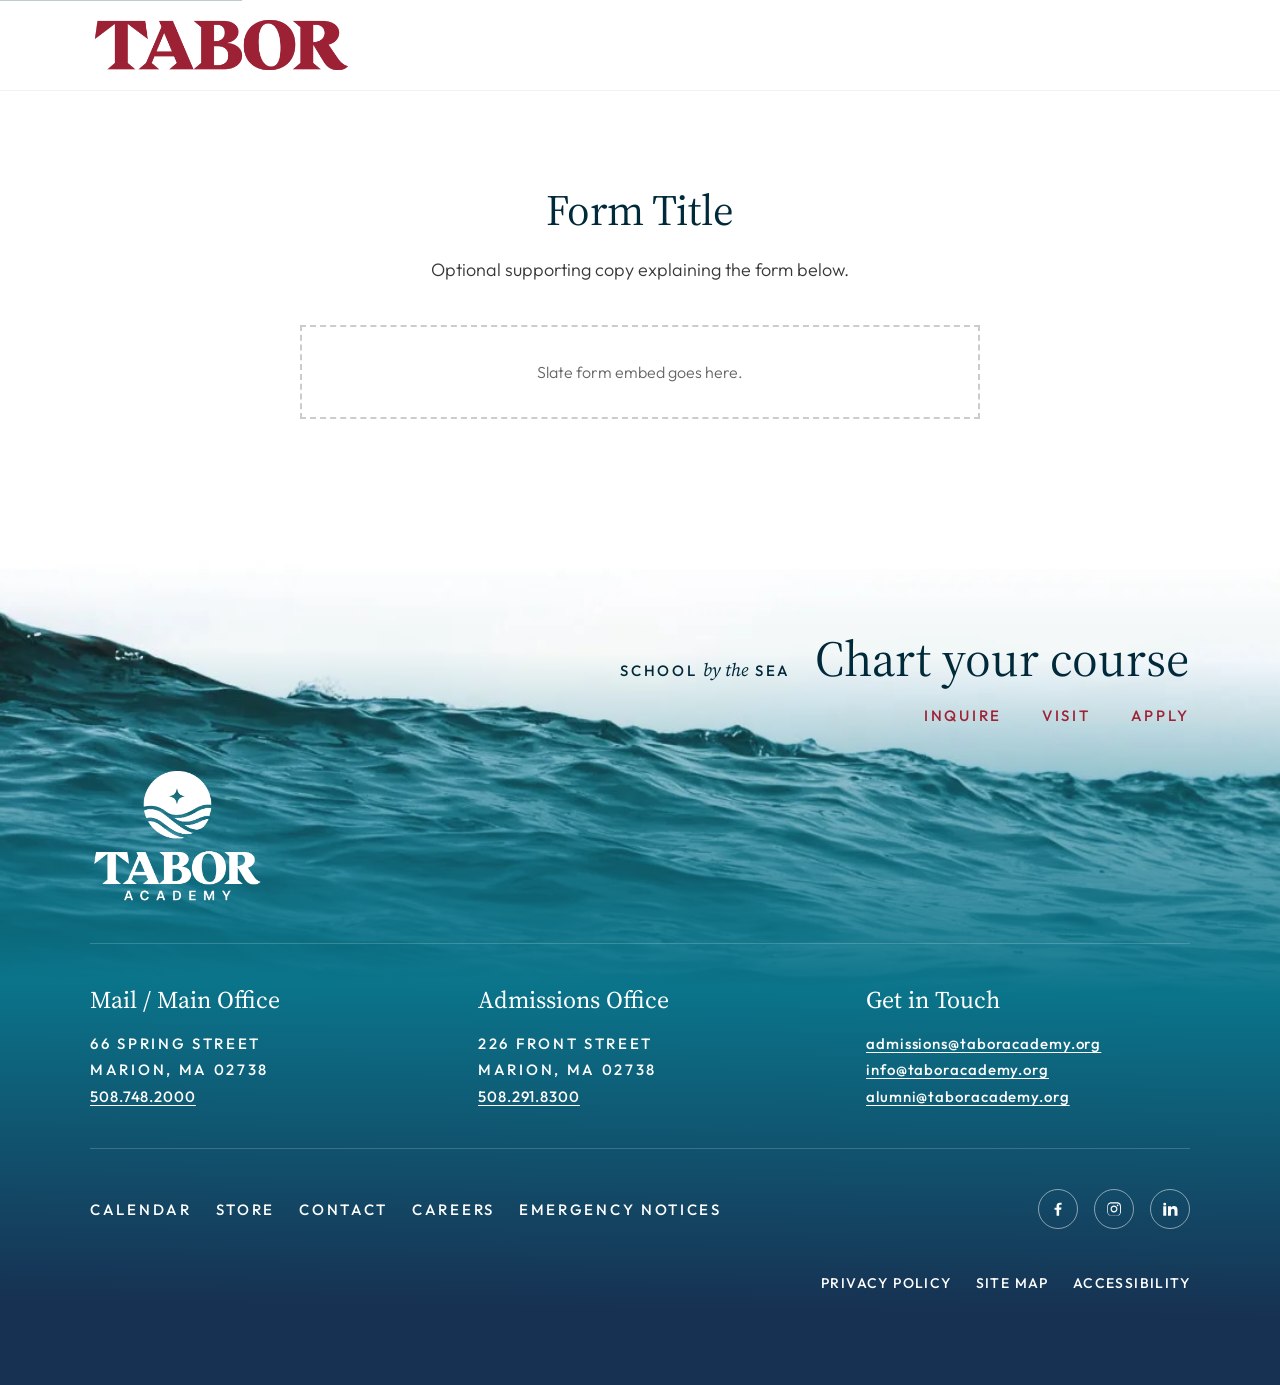
<file: index.html>
<!doctype html>
<html lang="en">
<head>
    <meta charset="utf-8">
    <meta name="viewport" content="width=device-width, initial-scale=1">

    <title>Admissions Form | Tabor Academy</title>
    <meta name="description" content="Tabor Academy admissions form.">
    <meta name="robots" content="noindex,follow">

    <!-- Google Fonts: Source Serif 4 (headings) + Outfit (UI/body fallback for Adobe Upgrade) -->
    <link rel="preconnect" href="https://fonts.googleapis.com">
    <link rel="preconnect" href="https://fonts.gstatic.com" crossorigin>
    <link rel="stylesheet"
          href="https://fonts.googleapis.com/css2?family=Outfit:wght@300;400;500;600;700&family=Source+Serif+4:ital,wght@0,300;0,400;0,500;0,600;1,300;1,400&display=swap">

    <!-- Single CSS entry point. main.css @imports the modular files in /assets/css/. -->
    <link rel="stylesheet" href="assets/css/main.css">
</head>
<body>

    <!-- Accessibility: skip link lets keyboard users bypass the header. -->
    <a class="skip-link" href="#main-content">Skip to main content</a>

    <!--
      ============================================================
      SITE HEADER
      Minimal: brand mark only. No primary nav by design — this
      template is a chrome wrapper for Slate form embeds.
      To add nav items later, see /assets/css/components/header.css
      ============================================================
    -->
    <header class="site-header" role="banner">
        <div class="site-header__inner">
            <a class="site-header__brand" href="https://www.taboracademy.org/" aria-label="Tabor Academy — home">
                <img class="site-header__logo"
                     src="assets/img/logo-header.png"
                     alt="Tabor Academy"
                     width="263"
                     height="60">
            </a>
        </div>
    </header>

    <!--
      ============================================================
      SLATE FORM AREA
      Drop Slate <iframe> / <script> embed code inside .slate-embed.
      The wrapper constrains width and provides consistent vertical
      rhythm so every form page looks the same.
      ============================================================
    -->
    <main id="main-content" class="slate-form-area" role="main">
        <div class="slate-form-area__inner">

            <header class="slate-form-area__heading">
                <!-- Optional: page-specific title. Remove or edit per page. -->
                <h1>Form Title</h1>
                <p class="slate-form-area__lede">Optional supporting copy explaining the form below.</p>
            </header>

            <div class="slate-embed">
                <!-- ==========================================================
                     PASTE SLATE FORM EMBED CODE HERE
                     (iframe, <script src="...">, or HTML provided by Slate)
                     ========================================================== -->
                <p style="padding:2rem;border:2px dashed #ccc;text-align:center;color:#666;">
                    Slate form embed goes here.
                </p>
            </div>

        </div>
    </main>

    <!--
      ============================================================
      SITE FOOTER
      Mirrors the live tabor academy footer: CTA + brand mark +
      3-column contact + utility nav + social + legal nav.
      Background image is decorative — set on .site-footer.
      ============================================================
    -->
    <footer class="site-footer" id="fsFooter" role="contentinfo">
        <div class="site-footer__inner">

            <!-- Top row: CTA on the right, footer brand on the left. -->
            <section class="site-footer__cta" aria-labelledby="footer-cta-title">
                <div class="site-footer__cta-headings">
                    <p class="site-footer__tagline"><span>School</span> <em>by the</em> <span>Sea</span></p>
                    <h2 id="footer-cta-title" class="site-footer__cta-title">Chart your course</h2>
                </div>
                <nav class="site-footer__cta-nav" aria-label="Admissions calls to action">
                    <ul>
                        <li><a href="https://www.taboracademy.org/admissions/inquire">Inquire</a></li>
                        <li><a href="https://www.taboracademy.org/admissions/visits-events">Visit</a></li>
                        <li><a href="https://www.taboracademy.org/admissions/how-to-apply">Apply</a></li>
                    </ul>
                </nav>
            </section>

            <!-- Brand mark (white wordmark version). -->
            <div class="site-footer__brand">
                <a href="https://www.taboracademy.org/" aria-label="Tabor Academy — home">
                    <img src="assets/img/logo-footer.png"
                         alt="Tabor Academy"
                         width="175"
                         height="135">
                </a>
            </div>

            <!-- 3-column contact info. -->
            <section class="site-footer__contact" aria-label="Contact information">
                <div class="site-footer__contact-col">
                    <h3 class="site-footer__contact-title">Mail / Main Office</h3>
                    <address>
                        <span>66 Spring Street</span>
                        <span>Marion, MA 02738</span>
                        <a href="tel:+15087482000">508.748.2000</a>
                    </address>
                </div>
                <div class="site-footer__contact-col">
                    <h3 class="site-footer__contact-title">Admissions Office</h3>
                    <address>
                        <span>226 Front Street</span>
                        <span>Marion, MA 02738</span>
                        <a href="tel:+15082918300">508.291.8300</a>
                    </address>
                </div>
                <div class="site-footer__contact-col">
                    <h3 class="site-footer__contact-title">Get in Touch</h3>
                    <address>
                        <a href="mailto:admissions@taboracademy.org">admissions@taboracademy.org</a>
                        <a href="mailto:info@taboracademy.org">info@taboracademy.org</a>
                        <a href="mailto:alumni@taboracademy.org">alumni@taboracademy.org</a>
                    </address>
                </div>
            </section>

            <!-- Utility row: secondary nav (left) + social (right). -->
            <div class="site-footer__utility">

                <nav class="site-footer__utility-nav" aria-label="Footer navigation">
                    <ul>
                        <li><a href="https://www.taboracademy.org/about/news-events/calendar">Calendar</a></li>
                        <li><a href="https://taboracademy.checkoutstores.com/" target="_blank" rel="noopener">Store <span class="visually-hidden">(opens in new window)</span></a></li>
                        <li><a href="https://www.taboracademy.org/about/contact">Contact</a></li>
                        <li><a href="https://www.taboracademy.org/about/careers">Careers</a></li>
                        <li><a href="https://www.taboracademy.org/emergency-updates">Emergency Notices</a></li>
                    </ul>
                </nav>

                <nav class="site-footer__social" aria-label="Social media">
                    <ul>
                        <li>
                            <a href="https://www.facebook.com/taboracademy" target="_blank" rel="noopener" aria-label="Facebook (opens in new window)">
                                <svg viewBox="0 0 24 24" aria-hidden="true" focusable="false" width="20" height="20">
                                    <path fill="currentColor" d="M13.5 21v-8h2.7l.4-3.1h-3.1V7.9c0-.9.3-1.5 1.6-1.5h1.7V3.6c-.3 0-1.3-.1-2.5-.1-2.5 0-4.2 1.5-4.2 4.3v2.4H7.4V13h2.7v8h3.4z"/>
                                </svg>
                            </a>
                        </li>
                        <li>
                            <a href="https://www.instagram.com/taboracademy/" target="_blank" rel="noopener" aria-label="Instagram (opens in new window)">
                                <svg viewBox="0 0 24 24" aria-hidden="true" focusable="false" width="20" height="20">
                                    <path fill="currentColor" d="M12 4.5c2.4 0 2.7 0 3.7.1 1 0 1.5.2 1.9.4.5.2.8.4 1.2.8.4.4.6.7.8 1.2.2.4.3.9.4 1.9 0 1 .1 1.3.1 3.7s0 2.7-.1 3.7c0 1-.2 1.5-.4 1.9-.2.5-.4.8-.8 1.2-.4.4-.7.6-1.2.8-.4.2-.9.3-1.9.4-1 0-1.3.1-3.7.1s-2.7 0-3.7-.1c-1 0-1.5-.2-1.9-.4-.5-.2-.8-.4-1.2-.8-.4-.4-.6-.7-.8-1.2-.2-.4-.3-.9-.4-1.9 0-1-.1-1.3-.1-3.7s0-2.7.1-3.7c0-1 .2-1.5.4-1.9.2-.5.4-.8.8-1.2.4-.4.7-.6 1.2-.8.4-.2.9-.3 1.9-.4 1 0 1.3-.1 3.7-.1M12 3c-2.4 0-2.8 0-3.7.1-1 0-1.6.2-2.2.4-.6.2-1.2.6-1.7 1.1S3.7 5.7 3.5 6.3c-.2.6-.4 1.2-.4 2.2C3 9.4 3 9.7 3 12s0 2.6.1 3.6c0 1 .2 1.6.4 2.2.2.6.6 1.2 1.1 1.7s1 .9 1.7 1.1c.6.2 1.2.4 2.2.4 1 .1 1.3.1 3.6.1s2.7 0 3.7-.1c1 0 1.6-.2 2.2-.4.6-.2 1.2-.6 1.7-1.1s.9-1 1.1-1.7c.2-.6.4-1.2.4-2.2 0-1 .1-1.3.1-3.6s0-2.6-.1-3.7c0-1-.2-1.6-.4-2.2-.2-.6-.6-1.2-1.1-1.7s-1-.9-1.7-1.1c-.6-.2-1.2-.4-2.2-.4C14.6 3 14.3 3 12 3zm0 4.4c-2.5 0-4.6 2-4.6 4.6s2 4.6 4.6 4.6 4.6-2 4.6-4.6-2.1-4.6-4.6-4.6zm0 7.6c-1.7 0-3-1.3-3-3s1.3-3 3-3 3 1.3 3 3-1.3 3-3 3zm4.8-8.9c-.6 0-1.1.5-1.1 1.1s.5 1.1 1.1 1.1 1.1-.5 1.1-1.1c-.1-.6-.5-1.1-1.1-1.1z"/>
                                </svg>
                            </a>
                        </li>
                        <li>
                            <a href="https://www.linkedin.com/school/tabor-academy/" target="_blank" rel="noopener" aria-label="LinkedIn (opens in new window)">
                                <svg viewBox="0 0 24 24" aria-hidden="true" focusable="false" width="20" height="20">
                                    <path fill="currentColor" d="M6.94 5.5a1.94 1.94 0 1 1-3.88 0 1.94 1.94 0 0 1 3.88 0zM7 8.48H3V21h4V8.48zm6.32 0H9.34V21h3.94v-6.57c0-3.66 4.77-4 4.77 0V21H22v-7.93c0-6.17-7.06-5.94-8.72-2.91l.04-1.68z"/>
                                </svg>
                            </a>
                        </li>
                    </ul>
                </nav>

            </div>

            <!-- Legal nav. -->
            <nav class="site-footer__legal" aria-label="Legal">
                <ul>
                    <li><a href="https://www.taboracademy.org/privacy-policy">Privacy Policy</a></li>
                    <li><a href="https://www.taboracademy.org/site-map">Site Map</a></li>
                    <li><a href="https://www.taboracademy.org/accessibility-statement">Accessibility</a></li>
                </ul>
            </nav>

        </div>
    </footer>

</body>
</html>
</file>
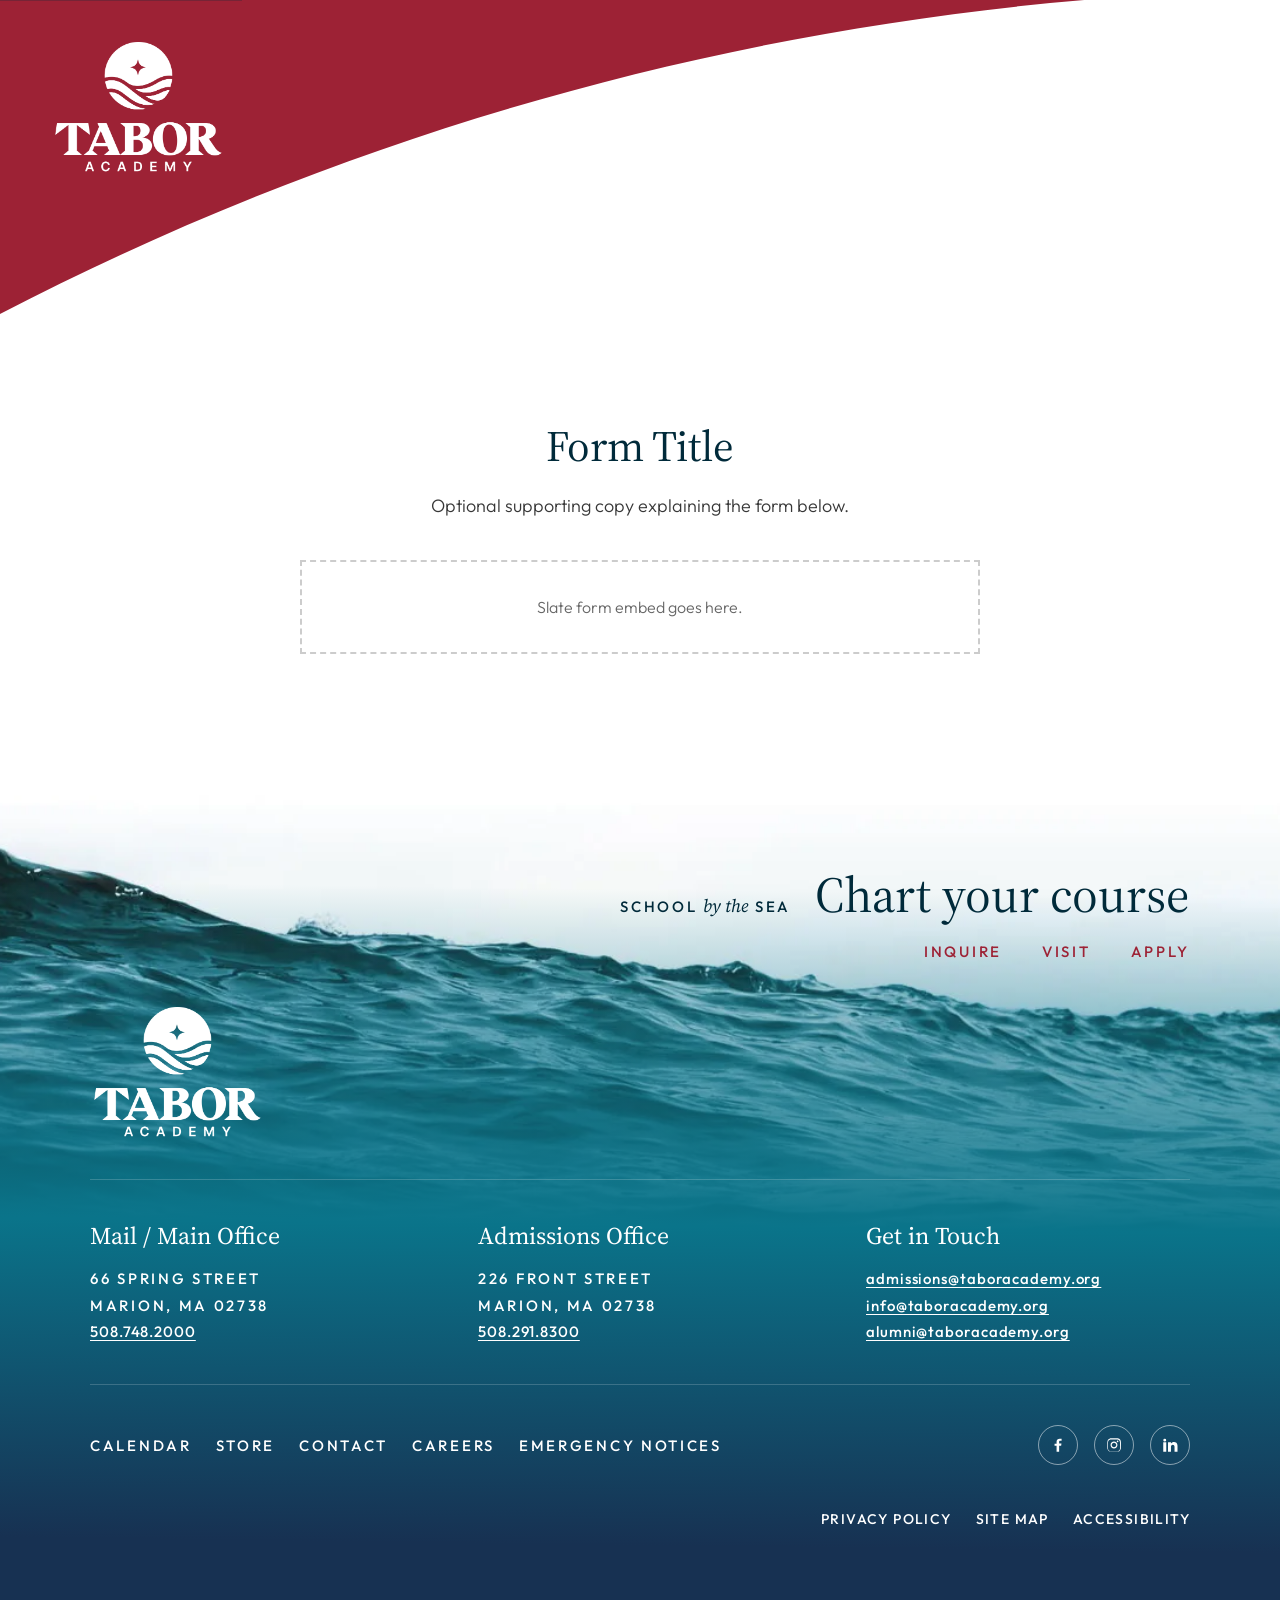
<file: variant-curved.html>
<!doctype html>
<html lang="en">
<head>
    <meta charset="utf-8">
    <meta name="viewport" content="width=device-width, initial-scale=1">

    <title>Admissions Form (Curved Header Variant) | Tabor Academy</title>
    <meta name="description" content="Tabor Academy admissions form — curved header variant for client review.">
    <meta name="robots" content="noindex,follow">

    <!-- Google Fonts: Source Serif 4 (headings) + Outfit (UI/body fallback for Adobe Upgrade) -->
    <link rel="preconnect" href="https://fonts.googleapis.com">
    <link rel="preconnect" href="https://fonts.gstatic.com" crossorigin>
    <link rel="stylesheet"
          href="https://fonts.googleapis.com/css2?family=Outfit:wght@300;400;500;600;700&family=Source+Serif+4:ital,wght@0,300;0,400;0,500;0,600;1,300;1,400&display=swap">

    <!-- Same CSS entry point as index.html — main.css @imports all modular files
         (including components/header-curved.css used by this variant). -->
    <link rel="stylesheet" href="assets/css/main.css">
</head>
<body>

    <!-- Accessibility: skip link lets keyboard users bypass the header. -->
    <a class="skip-link" href="#main-content">Skip to main content</a>

    <!--
      ============================================================
      SITE HEADER — CURVED VARIANT
      Alternate header treatment for client review.

      Uses an inline SVG to draw a Tabor-red curve that sweeps from
      the top edge down to a narrow base on the left. The white
      stacked Tabor mark sits inside the curve.

      The logo here is logo-footer.png (white stacked TABOR+ACADEMY)
      because we don't yet have a "School by the Sea" variant in the
      repo. Drop a "School by the Sea" PNG at the same path to swap.
      ============================================================
    -->
    <header class="site-header-curved" role="banner">

        <!-- The red curved shape. ViewBox and path are taken verbatim from
             taboracademy.org's home-logo-bg.svg so the silhouette matches
             the live site. preserveAspectRatio="xMinYMin meet" keeps the
             curve proportionally correct as the header grows wider. -->
        <div class="site-header-curved__shape" aria-hidden="true">
            <svg viewBox="0 0 1211.3 309" preserveAspectRatio="xMinYMin meet" xmlns="http://www.w3.org/2000/svg">
                <path d="M1200.4-9.3v-169.5H-202.9v592.6C205.1,155.6,685.5,1.9,1200.4-9.3z" fill="#9D2235" />
            </svg>
        </div>

        <a class="site-header-curved__brand" href="https://www.taboracademy.org/" aria-label="Tabor Academy — home">
            <img class="site-header-curved__logo"
                 src="assets/img/logo-footer.png"
                 alt="Tabor Academy"
                 width="200"
                 height="154">
        </a>

    </header>

    <!--
      ============================================================
      SLATE FORM AREA  (unchanged from index.html)
      ============================================================
    -->
    <main id="main-content" class="slate-form-area" role="main">
        <div class="slate-form-area__inner">

            <header class="slate-form-area__heading">
                <h1>Form Title</h1>
                <p class="slate-form-area__lede">Optional supporting copy explaining the form below.</p>
            </header>

            <div class="slate-embed">
                <p style="padding:2rem;border:2px dashed #ccc;text-align:center;color:#666;">
                    Slate form embed goes here.
                </p>
            </div>

        </div>
    </main>

    <!--
      ============================================================
      SITE FOOTER  (unchanged from index.html — both variants share it)
      ============================================================
    -->
    <footer class="site-footer" id="fsFooter" role="contentinfo">
        <div class="site-footer__inner">

            <section class="site-footer__cta" aria-labelledby="footer-cta-title">
                <div class="site-footer__cta-headings">
                    <p class="site-footer__tagline"><span>School</span> <em>by the</em> <span>Sea</span></p>
                    <h2 id="footer-cta-title" class="site-footer__cta-title">Chart your course</h2>
                </div>
                <nav class="site-footer__cta-nav" aria-label="Admissions calls to action">
                    <ul>
                        <li><a href="https://www.taboracademy.org/admissions/inquire">Inquire</a></li>
                        <li><a href="https://www.taboracademy.org/admissions/visits-events">Visit</a></li>
                        <li><a href="https://www.taboracademy.org/admissions/how-to-apply">Apply</a></li>
                    </ul>
                </nav>
            </section>

            <div class="site-footer__brand">
                <a href="https://www.taboracademy.org/" aria-label="Tabor Academy — home">
                    <img src="assets/img/logo-footer.png"
                         alt="Tabor Academy"
                         width="175"
                         height="135">
                </a>
            </div>

            <section class="site-footer__contact" aria-label="Contact information">
                <div class="site-footer__contact-col">
                    <h3 class="site-footer__contact-title">Mail / Main Office</h3>
                    <address>
                        <span>66 Spring Street</span>
                        <span>Marion, MA 02738</span>
                        <a href="tel:+15087482000">508.748.2000</a>
                    </address>
                </div>
                <div class="site-footer__contact-col">
                    <h3 class="site-footer__contact-title">Admissions Office</h3>
                    <address>
                        <span>226 Front Street</span>
                        <span>Marion, MA 02738</span>
                        <a href="tel:+15082918300">508.291.8300</a>
                    </address>
                </div>
                <div class="site-footer__contact-col">
                    <h3 class="site-footer__contact-title">Get in Touch</h3>
                    <address>
                        <a href="mailto:admissions@taboracademy.org">admissions@taboracademy.org</a>
                        <a href="mailto:info@taboracademy.org">info@taboracademy.org</a>
                        <a href="mailto:alumni@taboracademy.org">alumni@taboracademy.org</a>
                    </address>
                </div>
            </section>

            <div class="site-footer__utility">

                <nav class="site-footer__utility-nav" aria-label="Footer navigation">
                    <ul>
                        <li><a href="https://www.taboracademy.org/about/news-events/calendar">Calendar</a></li>
                        <li><a href="https://taboracademy.checkoutstores.com/" target="_blank" rel="noopener">Store <span class="visually-hidden">(opens in new window)</span></a></li>
                        <li><a href="https://www.taboracademy.org/about/contact">Contact</a></li>
                        <li><a href="https://www.taboracademy.org/about/careers">Careers</a></li>
                        <li><a href="https://www.taboracademy.org/emergency-updates">Emergency Notices</a></li>
                    </ul>
                </nav>

                <nav class="site-footer__social" aria-label="Social media">
                    <ul>
                        <li>
                            <a href="https://www.facebook.com/taboracademy" target="_blank" rel="noopener" aria-label="Facebook (opens in new window)">
                                <svg viewBox="0 0 24 24" aria-hidden="true" focusable="false" width="20" height="20">
                                    <path fill="currentColor" d="M13.5 21v-8h2.7l.4-3.1h-3.1V7.9c0-.9.3-1.5 1.6-1.5h1.7V3.6c-.3 0-1.3-.1-2.5-.1-2.5 0-4.2 1.5-4.2 4.3v2.4H7.4V13h2.7v8h3.4z"/>
                                </svg>
                            </a>
                        </li>
                        <li>
                            <a href="https://www.instagram.com/taboracademy/" target="_blank" rel="noopener" aria-label="Instagram (opens in new window)">
                                <svg viewBox="0 0 24 24" aria-hidden="true" focusable="false" width="20" height="20">
                                    <path fill="currentColor" d="M12 4.5c2.4 0 2.7 0 3.7.1 1 0 1.5.2 1.9.4.5.2.8.4 1.2.8.4.4.6.7.8 1.2.2.4.3.9.4 1.9 0 1 .1 1.3.1 3.7s0 2.7-.1 3.7c0 1-.2 1.5-.4 1.9-.2.5-.4.8-.8 1.2-.4.4-.7.6-1.2.8-.4.2-.9.3-1.9.4-1 0-1.3.1-3.7.1s-2.7 0-3.7-.1c-1 0-1.5-.2-1.9-.4-.5-.2-.8-.4-1.2-.8-.4-.4-.6-.7-.8-1.2-.2-.4-.3-.9-.4-1.9 0-1-.1-1.3-.1-3.7s0-2.7.1-3.7c0-1 .2-1.5.4-1.9.2-.5.4-.8.8-1.2.4-.4.7-.6 1.2-.8.4-.2.9-.3 1.9-.4 1 0 1.3-.1 3.7-.1M12 3c-2.4 0-2.8 0-3.7.1-1 0-1.6.2-2.2.4-.6.2-1.2.6-1.7 1.1S3.7 5.7 3.5 6.3c-.2.6-.4 1.2-.4 2.2C3 9.4 3 9.7 3 12s0 2.6.1 3.6c0 1 .2 1.6.4 2.2.2.6.6 1.2 1.1 1.7s1 .9 1.7 1.1c.6.2 1.2.4 2.2.4 1 .1 1.3.1 3.6.1s2.7 0 3.7-.1c1 0 1.6-.2 2.2-.4.6-.2 1.2-.6 1.7-1.1s.9-1 1.1-1.7c.2-.6.4-1.2.4-2.2 0-1 .1-1.3.1-3.6s0-2.6-.1-3.7c0-1-.2-1.6-.4-2.2-.2-.6-.6-1.2-1.1-1.7s-1-.9-1.7-1.1c-.6-.2-1.2-.4-2.2-.4C14.6 3 14.3 3 12 3zm0 4.4c-2.5 0-4.6 2-4.6 4.6s2 4.6 4.6 4.6 4.6-2 4.6-4.6-2.1-4.6-4.6-4.6zm0 7.6c-1.7 0-3-1.3-3-3s1.3-3 3-3 3 1.3 3 3-1.3 3-3 3zm4.8-8.9c-.6 0-1.1.5-1.1 1.1s.5 1.1 1.1 1.1 1.1-.5 1.1-1.1c-.1-.6-.5-1.1-1.1-1.1z"/>
                                </svg>
                            </a>
                        </li>
                        <li>
                            <a href="https://www.linkedin.com/school/tabor-academy/" target="_blank" rel="noopener" aria-label="LinkedIn (opens in new window)">
                                <svg viewBox="0 0 24 24" aria-hidden="true" focusable="false" width="20" height="20">
                                    <path fill="currentColor" d="M6.94 5.5a1.94 1.94 0 1 1-3.88 0 1.94 1.94 0 0 1 3.88 0zM7 8.48H3V21h4V8.48zm6.32 0H9.34V21h3.94v-6.57c0-3.66 4.77-4 4.77 0V21H22v-7.93c0-6.17-7.06-5.94-8.72-2.91l.04-1.68z"/>
                                </svg>
                            </a>
                        </li>
                    </ul>
                </nav>

            </div>

            <nav class="site-footer__legal" aria-label="Legal">
                <ul>
                    <li><a href="https://www.taboracademy.org/privacy-policy">Privacy Policy</a></li>
                    <li><a href="https://www.taboracademy.org/site-map">Site Map</a></li>
                    <li><a href="https://www.taboracademy.org/accessibility-statement">Accessibility</a></li>
                </ul>
            </nav>

        </div>
    </footer>

</body>
</html>
</file>
<file: assets/css/main.css>
/* ============================================================================
   main.css — single entry point.
   Loads stylesheets in cascade order: tokens → reset → base → layout → components.
   New components/layouts go in /components and /layout respectively, then add
   an @import below. Keep this file thin — no rules should live here directly.
   ============================================================================ */

/* 1. Base — design tokens, reset, and global typography. */
@import url("base/tokens.css");
@import url("base/reset.css");
@import url("base/typography.css");

/* 2. Layout — page-level containers and the Slate form area. */
@import url("layout/containers.css");

/* 3. Components — header, footer, future shared UI.
      header-curved.css is an alternate header style used only by
      /variant-curved.html. Its selectors don't collide with the default
      .site-header, so loading both in one bundle is safe. */
@import url("components/header.css");
@import url("components/header-curved.css");
@import url("components/footer.css");
</file>
